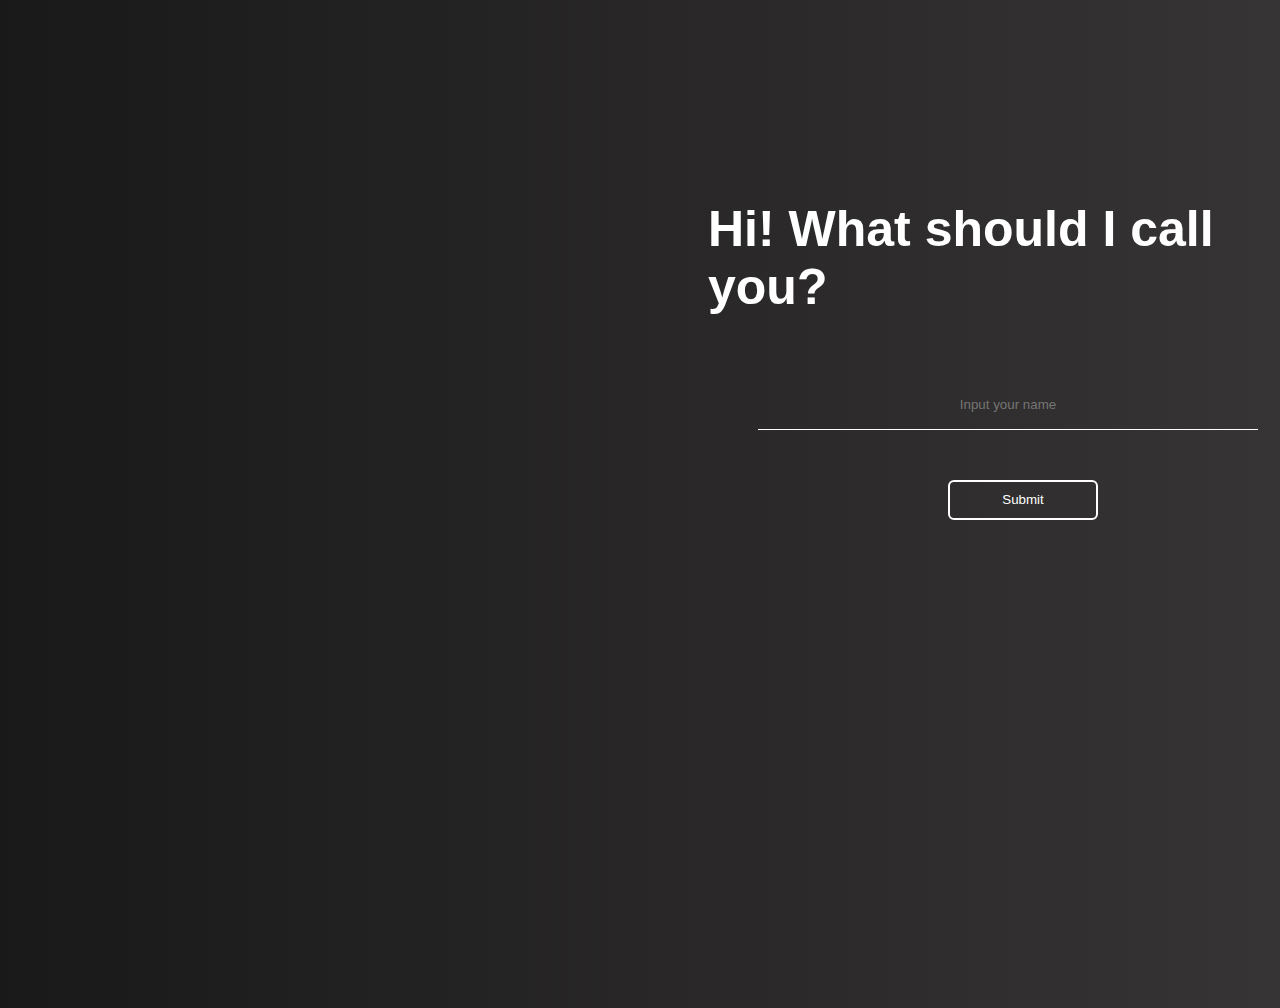
<file: index.html>
<html lang="en">
<head>
    <meta charset="UTF-8">
    <meta name="viewport" content="width=device-width, initial-scale=1.0">
    <title>NAIZER</title>
    <link rel="stylesheet" type="text/css" href="style.css">
    <link rel="icon" type="image/x-icon" href="logo.png">
</head>
<body>


    <div class="loginForm">
        <form action="main.html" onsubmit="return validateForm()" method="get">
        <h1 style="color: white; font-size: 50px;">Hi! What should I call you?</h1>
        <input type="text" name="name" id="name" placeholder="Input your name" class="inputName" onchange="upperCase()"> <br>
        <input type="submit" value="Submit" class="submitButton">
        </form>
    </div>

    <div class="gifGreeting">
        <img src="minion.gif" alt="greetingGIF" style="width: 300px; height: 300px; border:0; margin-top: -120px;">
    </div>
    
    <script>
        function upperCase() 
        {
            const UPname = document.getElementById("name");
            UPname.value = UPname.value.toUpperCase();
        }

        function validateForm() 
        {
            let name = document.getElementsByTagName("input")[0].value;
            if (name == "") 
            {
                alert("Please insert your name");
                return false;
            }
            else
            {
                window.location.href = "main.html";
                return true;
            }
            
        }

    </script>
</body>
</html>
</file>
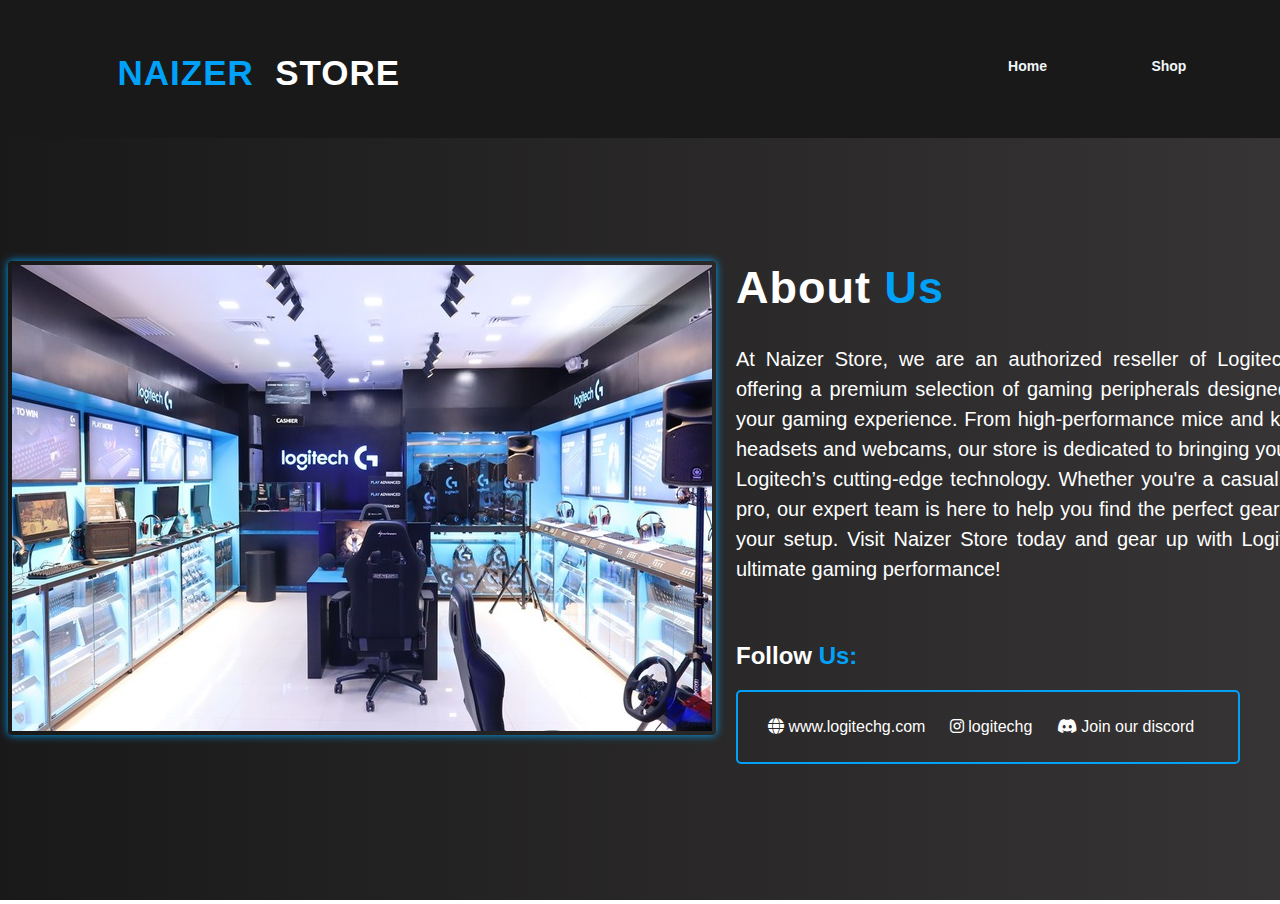
<file: aboutus.html>
<html lang="en">
<head>
    <meta charset="UTF-8">
    <meta name="viewport" content="width=device-width, initial-scale=1.0">
    <title>NAIZER</title>
    <link rel="stylesheet" type="text/css" href="style.css">
    <link rel="stylesheet" href="https://cdnjs.cloudflare.com/ajax/libs/font-awesome/6.0.0-beta3/css/all.min.css">
    <link rel="icon" type="image/x-icon" href="logo.png">
</head>
<body>
    <div class="topnav" style="width: 1932px; height: 150px;">
        <nav>
            <h2 class="logo"> <span style="color: #00a2f9;">NAIZER </span>&nbsp;STORE</h2>
            <ul>
                <li><a href="main.html">Home</a></li>
                <li><a href="shop.html">Shop</a></li>
                <li><a href="membership.html">Be our member?</a></li>
                <li><a href="aboutus.html">About Us</a></li>
                <li><a href="index.html">Exit</a></li>
            </ul>
        </nav>
    </div>

    <div class="container-about">
        <div class="about-content">
            <div class="about-pic">
                <img src="pc-shop3.jpg" alt="About Us">
            </div>
            <div class="description">
                <h1 class="about-text">About <span style="color: #00a2f9;">Us</span></h1>
                <p style="text-align: justify; color: white; line-height: 1.5; font-size: 20px;">At Naizer Store, we are an authorized reseller of Logitech products, offering a premium selection of gaming peripherals 
                    designed to elevate your gaming experience. From high-performance mice and keyboards to headsets and webcams, our store 
                    is dedicated to bringing you the best in Logitech’s cutting-edge technology. Whether you're a casual gamer or a pro, our 
                    expert team is here to help you find the perfect gear to enhance your setup. Visit Naizer Store today and gear up with Logitech 
                    for the ultimate gaming performance!</p><br>
                    <h2 style="color: white;">Follow <span style="color: #00a2f9;">Us:</span></h2>
                    <div class="social-media">
                        <a href="https://www.logitechg.com/en-my?srsltid=AfmBOopHolYYXjDYI-fd5ivennFwiyrD36qRe-mHCeLsyzRHR3hLQo9B" class="icon-socmed" target="_blank"><i class="fas fa-globe"></i><span style="color: white;"> www.logitechg.com</span> </a>
                        <a href="https://www.instagram.com/logitechg/" class="icon-socmed" style="margin-left: 20px;"><i class="fab fa-instagram"  target="_blank"></i><span style="color: white;"> logitechg</span></a>
                        <a href="https://discord.com/invite/logitechg" class="icon-socmed" style="margin-left: 20px;"><i class="fab fa-discord" target="_blank"></i><span style="color: white;"> Join our discord</span></a>
                    </div>
            </div>
        </div>
    </div>
    </div>
</body>
</html>
</file>
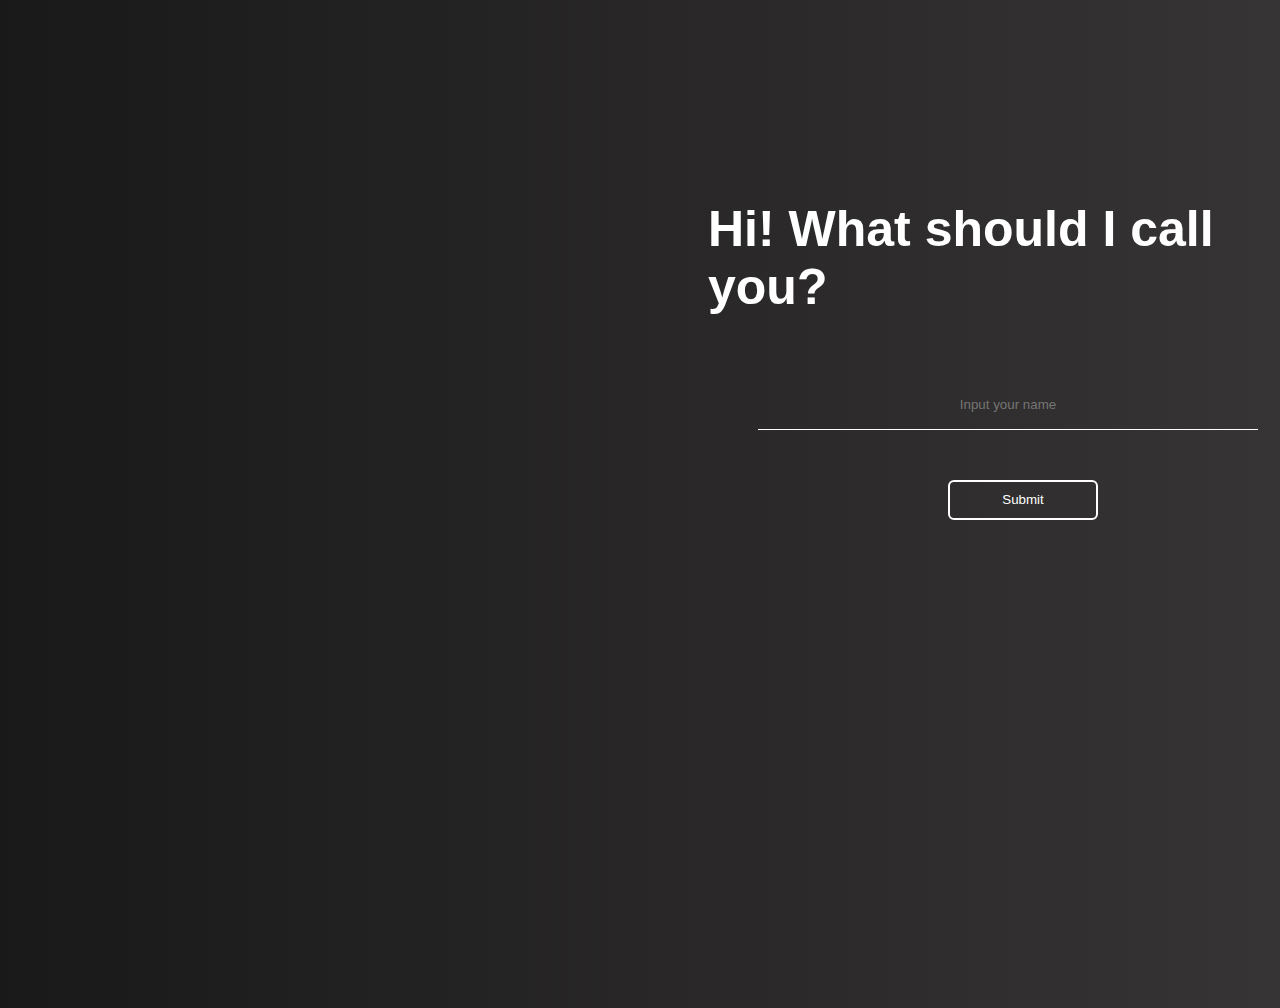
<file: login.html>
<html lang="en">
<head>
    <meta charset="UTF-8">
    <meta name="viewport" content="width=device-width, initial-scale=1.0">
    <title>NAIZER</title>
    <link rel="stylesheet" type="text/css" href="style.css">
    <link rel="icon" type="image/x-icon" href="logo.png">
</head>
<body>


    <div class="loginForm">
        <form action="main.html" onsubmit="return validateForm()" method="get">
        <h1 style="color: white; font-size: 50px;">Hi! What should I call you?</h1>
        <input type="text" name="name" id="name" placeholder="Input your name" class="inputName" onchange="upperCase()"> <br>
        <input type="submit" value="Submit" class="submitButton">
        </form>
    </div>

    <div class="gifGreeting">
        <img src="minion.gif" alt="greetingGIF" style="width: 300px; height: 300px; border:0; margin-top: -120px;">
    </div>
    
    <script>
        function upperCase() 
        {
            const UPname = document.getElementById("name");
            UPname.value = UPname.value.toUpperCase();
        }

        function validateForm() 
        {
            let name = document.getElementsByTagName("input")[0].value;
            if (name == "") 
            {
                alert("Please insert your name");
                return false;
            }
            else
            {
                window.location.href = "main.html";
                return true;
            }
            
        }

    </script>
</body>


</html>
</file>
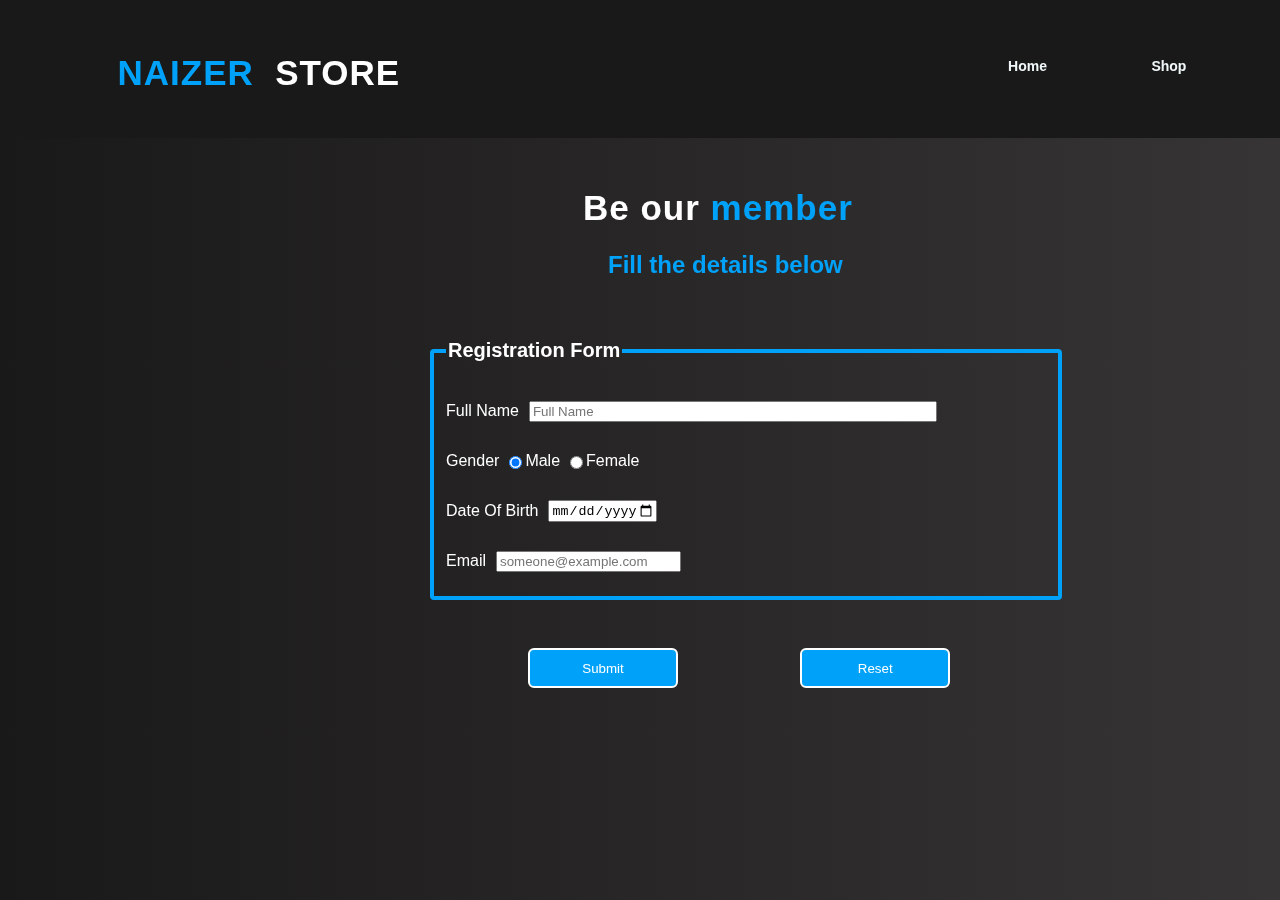
<file: membership.html>
<!DOCTYPE html>
<html lang="en">
<head>
    <meta charset="UTF-8">
    <meta name="viewport" content="width=device-width, initial-scale=1.0">
    <title>NAIZER</title>
    <link rel="stylesheet" type="text/css" href="style.css">
    <link rel="icon" type="image/x-icon" href="logo.png">
</head>
<body>
    <div class="topnav" style="width: 1932px; height: 150px;">
        <nav>
            <h2 class="logo"> <span style="color: #00a2f9;">NAIZER </span>&nbsp;STORE</h2>
            <ul>
                <li><a href="main.html">Home</a></li>
                <li><a href="shop.html">Shop</a></li>
                <li><a href="membership.html">Be our member?</a></li>
                <li><a href="aboutus.html">About Us</a></li>
                <li><a href="index.html">Exit</a></li>
            </ul>
        </nav>
    </div>
    <div class="sub-title">
        <div class="sub-title-text">
            <h1 class="logo">Be our <span style="color: #00a2f9;">member</span></h1>
            <h2 style="color: #00a2f9;">Fill the details below</h2>
        </div>

        <div class="member-form" style="color: white; width: max-content; margin-left: 400px;">
            <form id="registrationForm">
                <fieldset style="width: 600px; border: 4px solid #00a2f9; border-radius: 4px;">
                    <legend style="font-size: 20px;"><b>Registration Form</b></legend>
                    <br>
                    <div class="section-input">
                    <p style="width: max-content;">Full Name</p>
                    <input type="text" name="fullname" id="fname" placeholder="Full Name" style="height: max-content; width: 400px; margin-left: 10px;" onchange="upperCase()" required><br><br>
                    </div>
        
                    <div class="section-input">
                    <p style="width: max-content;">Gender</p>
                    <input type="radio" name="gender" value="male" style="margin-left: 10px;" checked> <p style="width: max-content;">Male</p>
                    <input type="radio" name="gender" value="female" style="margin-left: 10px;"> <p style="width: max-content;">Female</p><br><br>
                    </div>

                    <div class="section-input">
                    <p style="width: max-content;">Date Of Birth</p>
                    <input type="date" id="dateInput" name="date" style="margin-left: 10px;"> <br><br>
                    </div>
                    
                    <div class="section-input">
                    <p style="width: max-content;">Email</p>
                        <input type="email" id="email" name="email" placeholder="someone@example.com" style="margin-left: 10px;"><br>
                    </div>

        
        
                </fieldset>
                <br>
                <button  id="openModal" class="btnFS">Submit</button>  &nbsp; &nbsp; <input type="reset" value="Reset" class="btnFS">
            </form>
        </div>

        <div class="modal" id="modal">
            <div class="modal-inner">
                <h2>Congrats!</h2>
                <p>You are now our member </p>
                <button id="closeModal" class="closeModal" onclick="reset()">Close</button>
            </div>
        </div>

        <script>
            document.getElementById('dateInput').setAttribute('max', new Date().toISOString().split('T')[0]);

            const form = document.getElementById("registrationForm");
            const openBtn = document.getElementById("openModal");
            const closeBtn = document.getElementById("closeModal");
            const modal = document.getElementById("modal");

            form.addEventListener("submit", function(event) 
            {
                event.preventDefault();

                if (form.checkValidity()) 
                {
                    modal.classList.add("open");
                } 
                else 
                {
                    form.reportValidity();
                }
            });

            closeBtn.addEventListener("click", () => 
            {
                modal.classList.remove("open");
            });

            function upperCase() 
            {
            const x = document.getElementById("fname");
            x.value = x.value.toUpperCase();
            }

            function reset()
            {
                document.getElementById("fname").value = '';
                document.getElementById("dateInput").value = '';
                document.getElementById("email").value = '';
            }
        </script>
    </body>
    </html>
</file>
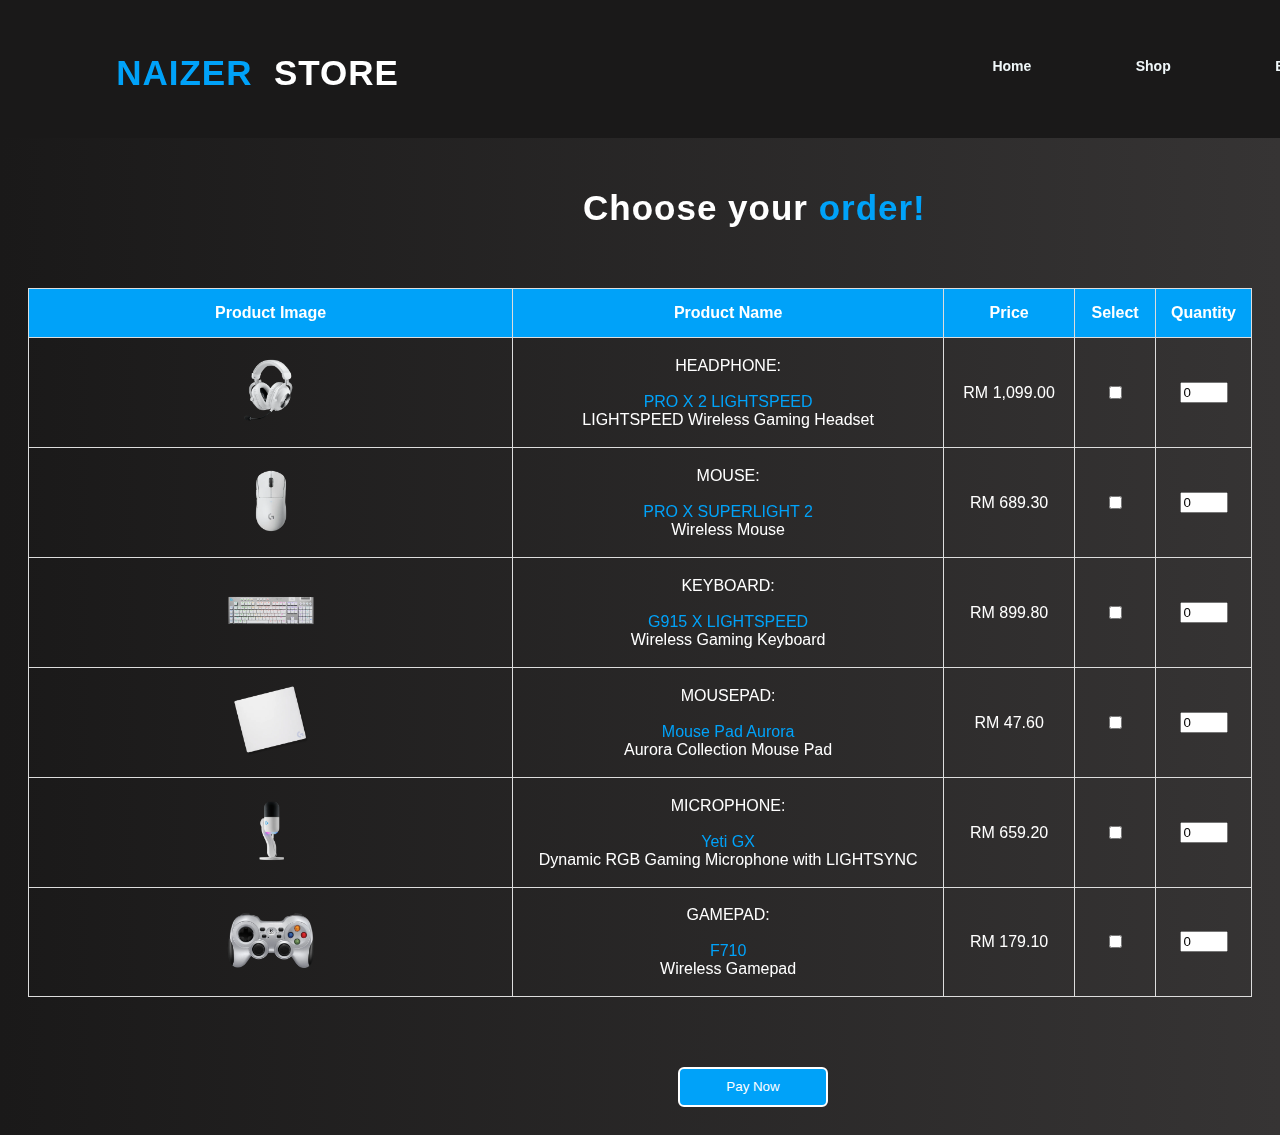
<file: shop.html>
<!DOCTYPE html>
<html lang="en">
<head>
    <meta charset="UTF-8">
    <meta name="viewport" content="width=device-width, initial-scale=1.0">
    <title>NAIZER</title>
    <link rel="stylesheet" type="text/css" href="style.css">
    <link rel="icon" type="image/x-icon" href="logo.png">
</head>
<body>
    <div class="topnav" style="width: 1915px; height: 150px;">
        <nav>
            <h2 class="logo"> <span style="color: #00a2f9;">NAIZER </span>&nbsp;STORE</h2>
            <ul>
                <li><a href="main.html">Home</a></li>
                <li><a href="shop.html">Shop</a></li>
                <li><a href="membership.html">Be our member?</a></li>
                <li><a href="aboutus.html">About Us</a></li>
                <li><a href="index.html">Exit</a></li>
            </ul>
        </nav>
    </div>
    <div class="sub-title">
        <div class="sub-title-text">
            <h1 class="logo">Choose your <span style="color: #00a2f9;">order!</span></h1>
        </div>
        
        <table>
            <tr>
                <th>Product Image</th>
                <th style="width: 400px;">Product Name</th>
                <th style="width: 100px;">Price</th>
                <th style="width: 50px;">Select</th>
                <th style="width: 50px;">Quantity</th>
            </tr>
            <tr>
                <td><img src="headphone-2.webp" class="product-image"></td>
                <td>HEADPHONE:<br><br><span style="color: #00a2f9;">PRO X 2 LIGHTSPEED</span><br>LIGHTSPEED Wireless Gaming Headset</td>
                <td>RM 1,099.00</td>
                <td><input type="checkbox" name="headphone" id="headphone"></td>
                <td><input type="number" value="0" min="0" name="Qheadphone" id="Qheadphone" style="width: 40px;"></td>
            </tr>
            <tr>
                <td><img src="mouse.webp" class="product-image"></td>
                <td>MOUSE:<br><br><span style="color: #00a2f9;">PRO X SUPERLIGHT 2</span><br>Wireless Mouse</td>
                <td>RM 689.30</td>
                <td><input type="checkbox" name="mouse" id="mouse"></td>
                <td><input type="number" value="0" min="0" name="Qmouse" id="Qmouse" style="width: 40px;"></td>
            </tr>
            <tr>
                <td><img src="keyboard.webp" class="product-image"></td>
                <td>KEYBOARD:<br><br><span style="color: #00a2f9;">G915 X LIGHTSPEED</span><br>Wireless Gaming Keyboard</td>
                <td>RM 899.80</td>
                <td><input type="checkbox" name="keyboard" id="keyboard"></td>
                <td><input type="number" value="0" min="0" name="Qkeyboard" id="Qkeyboard" style="width: 40px;"></td>
            </tr>
            <tr>
                <td><img src="mousepad.webp" class="product-image"></td>
                <td>MOUSEPAD:<br><br><span style="color: #00a2f9;">Mouse Pad Aurora</span><br>Aurora Collection Mouse Pad</td>
                <td>RM 47.60</td>
                <td><input type="checkbox" name="mousepad" id="mousepad"></td>
                <td><input type="number" value="0" min="0" name="Qmousepad" id="Qmousepad" style="width: 40px;"></td>
            </tr>
            <tr>
                <td><img src="microphone.webp" class="product-image"></td>
                <td>MICROPHONE:<br><br><span style="color: #00a2f9;">Yeti GX</span><br>Dynamic RGB Gaming Microphone with LIGHTSYNC</td>
                <td>RM 659.20</td>
                <td><input type="checkbox" name="microphone" id="microphone"></td>
                <td><input type="number" value="0" min="0" name="Qmicrophone" id="Qmicrophone" style="width: 40px;"></td>
            </tr>
            <tr>
                <td><img src="gamepad.webp" class="product-image"></td>
                <td>GAMEPAD:<br><br><span style="color: #00a2f9;">F710</span><br>Wireless Gamepad</td>
                <td>RM 179.10</td>
                <td><input type="checkbox" name="gamepad" id="gamepad"></td>
                <td><input type="number" value="0" min="0" name="Qgamepad" id="Qgamepad" style="width: 40px;"></td>
            </tr>
        </table>

        <button class="payButton" onmouseover="mOver(this)" onmouseout="mOut(this)" onclick="calculateTotal()">Pay Now</button>
    </div>

    <div class="modal" id="modal">
        <div class="modal-inner">
            <h2>Thank You!</h2>
            <p>Your total price is: <br><b style="font-size: 18px;">RM <span class="totalPrice"></span></b> </p>
            <button id="closeModal" class="closeModal">Close</button>
        </div>
    </div>

    <script>
        function mOver(obj) {
            obj.innerHTML = "Confirm?";
        }

        function mOut(obj) {
            obj.innerHTML = "Pay Now";
        }

        function calculateTotal() {
            var totalP = 0;

            var headphone = document.getElementById("headphone");
            var Qheadphone = parseInt(document.getElementById("Qheadphone").value) || 0;
            var mouse = document.getElementById("mouse");
            var Qmouse = parseInt(document.getElementById("Qmouse").value) || 0;
            var keyboard = document.getElementById("keyboard");
            var Qkeyboard = parseInt(document.getElementById("Qkeyboard").value) || 0;
            var mousepad = document.getElementById("mousepad");
            var Qmousepad = parseInt(document.getElementById("Qmousepad").value) || 0;
            var microphone = document.getElementById("microphone");
            var Qmicrophone = parseInt(document.getElementById("Qmicrophone").value) || 0;
            var gamepad = document.getElementById("gamepad");
            var Qgamepad = parseInt(document.getElementById("Qgamepad").value) || 0;

            var Pheadphone = 1099.00;
            var Pmouse = 689.30;
            var Pkeyboard = 899.80;
            var Pmousepad = 47.60;
            var Pmicrophone = 659.20;
            var Pgamepad = 179.10;

            if (headphone.checked) {
                totalP += Pheadphone * Qheadphone;
            }
            if (mouse.checked) {
                totalP += Pmouse * Qmouse;
            }
            if (keyboard.checked) {
                totalP += Pkeyboard * Qkeyboard;
            }
            if (mousepad.checked) {  
                totalP += Pmousepad * Qmousepad;
            }
            if (microphone.checked) {
                totalP += Pmicrophone * Qmicrophone;
            }
            if (gamepad.checked) {
                totalP += Pgamepad * Qgamepad;
            }

            document.querySelector(".totalPrice").innerHTML = totalP.toFixed(2);

            const modal = document.getElementById("modal");
            modal.classList.add("open");

            headphone.checked = false;
            mouse.checked = false;
            keyboard.checked = false;
            mousepad.checked = false;
            microphone.checked = false;
            gamepad.checked = false;

            document.getElementById("Qheadphone").value = '';
            document.getElementById("Qmouse").value = '';
            document.getElementById("Qkeyboard").value = '';
            document.getElementById("Qmousepad").value = '';
            document.getElementById("Qmicrophone").value = '';
            document.getElementById("Qgamepad").value = '';
        }

        const closeBtn = document.getElementById("closeModal");
        closeBtn.addEventListener("click", () => {
            const modal = document.getElementById("modal");
            modal.classList.remove("open");
        });
    </script>
</body>
</html>
</file>
<file: style.css>
body
{
    background: linear-gradient(to right, rgb(26, 25, 25), rgb(54, 52, 52));
    font-family: Arial, sans-serif;
}

.loginForm
{
    margin-top: 200px;
    margin-left: 700px;
}

.inputName
{
    width: 500px;
    height: 50px;
    text-align: center;
    margin-left: 50px;
    border: none;
    background: transparent;
    border-bottom: 1px solid white;
    outline: none;
    color: white;
    margin-top: 30px;
}

.submitButton
{
    margin-top: 50px;
    margin-left: 240px;
    background: transparent;
    color: white;
    border-radius: 6px;
    border: 2px solid white;
    width: 150px;
    height: 40px;
}

.submitButton:hover 
{
    background-color:  rgb(54, 52, 52);
}

.submitButton:active
{
    background-color:  white; 
}

.gifGreeting
{
    width: 300px;
    height: 200px;
    margin-top: 280px;
    margin-left: 1600px;
}

.topnav 
{
    margin-top: -20px;
    margin-left: -20px;
	height: 170px;
	background-color: rgb(26, 25, 25);
	overflow: hidden;
}

.topnav a 
{
	margin-top: -20px;
	float: left;
	color: #f0f7f9;
	text-align: center;
	padding: 10px 10px;
	text-decoration: none;
	font-size: 14px;
}

nav ul li
{
	margin-right: 30px;
	list-style-type: none;
	display: inline-block;
	padding: 10px  25px;
}

nav ul li a
{
	color: white;
	text-decoration: none;
	font-weight: bold;
	text-transform: capitalize;
}


.logo
{
	margin-top: 20px;
	margin-left: -25px;
	color: white;
	position: center;
	font-size: 35px;
	letter-spacing: 1px;
}

nav
{
	display: flex;
	align-items: center;
	justify-content: space-between;
	padding-top: 45px;
	padding-left: 8%;
	padding-right: 8%;
    position: relative;
}

.topnav a:hover 
{
    background-color: #ddd;
	color: rgb(29, 27, 27);
    border-radius: 5px;
}
  


.videoIntro
{
    margin-left: -20px;
	height: 795px;
	width: 1935px;
	background-image: linear-gradient(rgba(12, 3, 51, 0.425),rgba(12, 3, 51, 0.404));
}

.back-video
{
	width: 100%;
    position: absolute;
    right: 0;
    bottom: 0;
    z-index: -1;
}

@media (min-aspect-ratio: 16/9)
{
    .back-video
    {
		height: auto;
        width: 100%;
    }
}

.welcomeText 
{
    position: absolute;
    top: 50%;
    left: 50%;
    transform: translate(-50%, -50%);
    text-align: center;
}

.greetUser
{
	color: white;
	margin: 20px 0px 20px;
	font-size: 75px;
}

.welcomeTO
{
	color: white;
	font-size: 25px;
	margin-bottom: 50px;
}

.btn{
	background-color:#42abec;
	color: white;
	border: 2px solid transparent;
	font-weight: bold;
	padding: 10px 25px;
	border-radius: 30px;
	transition: transform 0.4s ease;
}
.btn:hover{
	transform:scaleX(1.2);

}

.sub-title 
{
    margin: 0 auto; 
    max-width: 1400px; 
    padding: 20px; 
    border-radius: 8px; 
}

table 
{
    width: 100%;
    border-collapse: collapse;
    margin: 20px 0;
    border: 1px solid #fcfcfc;
    border-radius: 4px; 
}

th, td 
{
    border: 1px solid #ddd;
    padding: 15px;
    text-align: center;
    color: white;
}

th 
{
    background-color: #00a2f9 ;
    color: white;
}

.product-image 
{
    width: 100px; 
    height: auto; 
}

.sub-title-text
{
    margin-left: 580px;
    margin-bottom: 60px;
    margin-top: 30px;
}

.payButton 
{
    margin-top: 50px;
    margin-left: 650px;
    background-color: #00a2f9;
    color: white;
    border-radius: 6px;
    border: 2px solid white;
    width: 150px;
    height: 40px;
}

.payButton:hover
{
    background-color: white;
    color: black;
    border-color: #00a2f9;
}

.payButton:active
{
    background-color: #00a2f9;
    color: white;
    border-color: white;
}

.modal
{
    background-color: rgba(0, 0, 0, 0.5);
    opacity: 0;
    position: fixed;
    top: 0;
    left: 0;
    right: 0;
    bottom: 0;
    transition: all 0.3s ease-in-out;
    z-index: -1;
    display: flex;
    align-items: center;
    justify-content: center;
    
}

.modal.open
{
    opacity: 1;
    z-index: 999;
}

.modal-inner
{
    background-color: #00a2f9;
    color: white;
    border-radius: 5px;
    box-shadow: 0 1px 4px black;
    padding: 15px 25px;
    text-align: center;
    width: 380px;
    box-shadow: 0px 0px 8px lightblue;
}

.modal-inner h2
{
    margin: 0;
}

.modal-inner p
{
    line-height: 24px;
    margin: 10px 0;
}

.closeModal
{
    background-color: white;
    border-radius: 8px;
    color: black;
    width: 70px;
    height: 30px;
    border: none;
}

.closeModal:hover
{
    background-color: black;
    color: white;
}

.member-form
{

    width: 800px;
    height: auto;
    position: absolute;
    margin-left: 300px;
}

.section-input
{
    display: flex; 
    align-items: center;
}

.btnFS 
{
    margin-left: 100px;
    margin-top: 30px;
    background-color: #00a2f9;
    color: white;
    border-radius: 6px;
    border: 2px solid white;
    width: 150px;
    height: 40px;
}

.btnFS:hover
{
    background-color: white;
    color: black;
    border-color: #00a2f9;
}

.btnFS:active
{
    background-color: #00a2f9;
    color: white;
    border-color: white;
}

.container-about {
    width: 1400px;
    height: 600px;
    margin: 0 auto;
    margin-top: 60px;
    display: flex; 
    align-items: center; 
}

.about-content {
    display: flex; 
    align-items: center; 
    width: 100%; 
}

.about-pic {
    width: max-content;
    padding: 4px;
    box-shadow: 0px 0px 8px #00a2f9;
    border-radius: 4px;
    border: none;
}

.about-pic img {
    max-width: 100%; 
    height: auto; 
}

.description {
    margin-left: 20px; 
    width: 650px;
}

.about-text {
    color: white;
    font-size: 45px;
    letter-spacing: 1px;
}

.social-media
{
    width: 480px;
    height: 50px;
    align-content: center;
    border: 2px solid #00a2f9;
    border-radius: 5px;
    padding: 10px;
}

.icon-socmed
{
    text-decoration: none;
    color: white;
    margin-left: 20px;
    width: max-content;
}

.icon-socmed:hover
{
    background-color: #00a2f938; 
    box-shadow: 0px 0px 8px #00a2f9; 
    border-radius: 7px;
}
</file>
